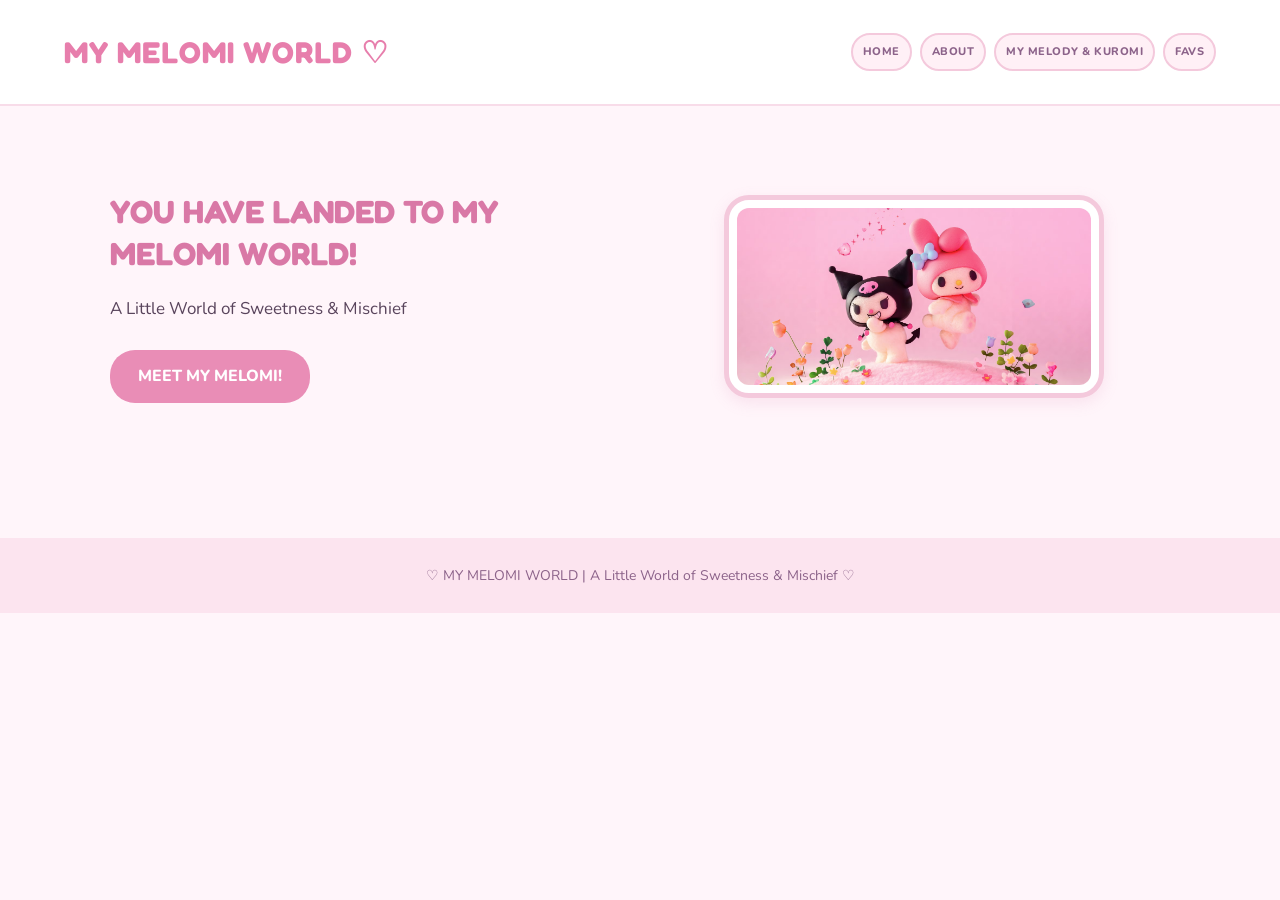
<file: index.html>
<!DOCTYPE html>
<html lang="en">
<head>
    <meta charset="UTF-8">
    <meta name="viewport" content="width=device-width, initial-scale=1.0">
    <title>HOME</title>
    <link rel="stylesheet" href="css/style.css">
</head>
<body>
    
    <header>
        <nav class="navbar">
            <h1 class="logo">MY MELOMI WORLD ♡</h1>

            <ul class="nav-links">
                <li><a href="index.html">HOME</a></li>
                <li><a href="about.html">ABOUT</a></li>
                <li><a href="characters.html">MY MELODY & KUROMI</a></li>
                <li><a href="favorites.html">FAVS</a></li>
            </ul>
        </nav>
    </header>

    <main>
        <section class="hero">
            <div class="hero-content">
                <h2>YOU HAVE LANDED TO MY MELOMI WORLD!</h2>
                <p>A Little World of Sweetness & Mischief</p>
                <a href="characters.html" class="hero-button">MEET MY MELOMI!</a>
            </div>

            <div class="hero-image">
                <img src="images/melomi.avif" alt="My Melody and Kuromi together">
            </div>
        </section>
    </main>


    <footer>
        <p>♡ MY MELOMI WORLD | A Little World of Sweetness & Mischief ♡</p>
    </footer>

</body>
</html>
</file>
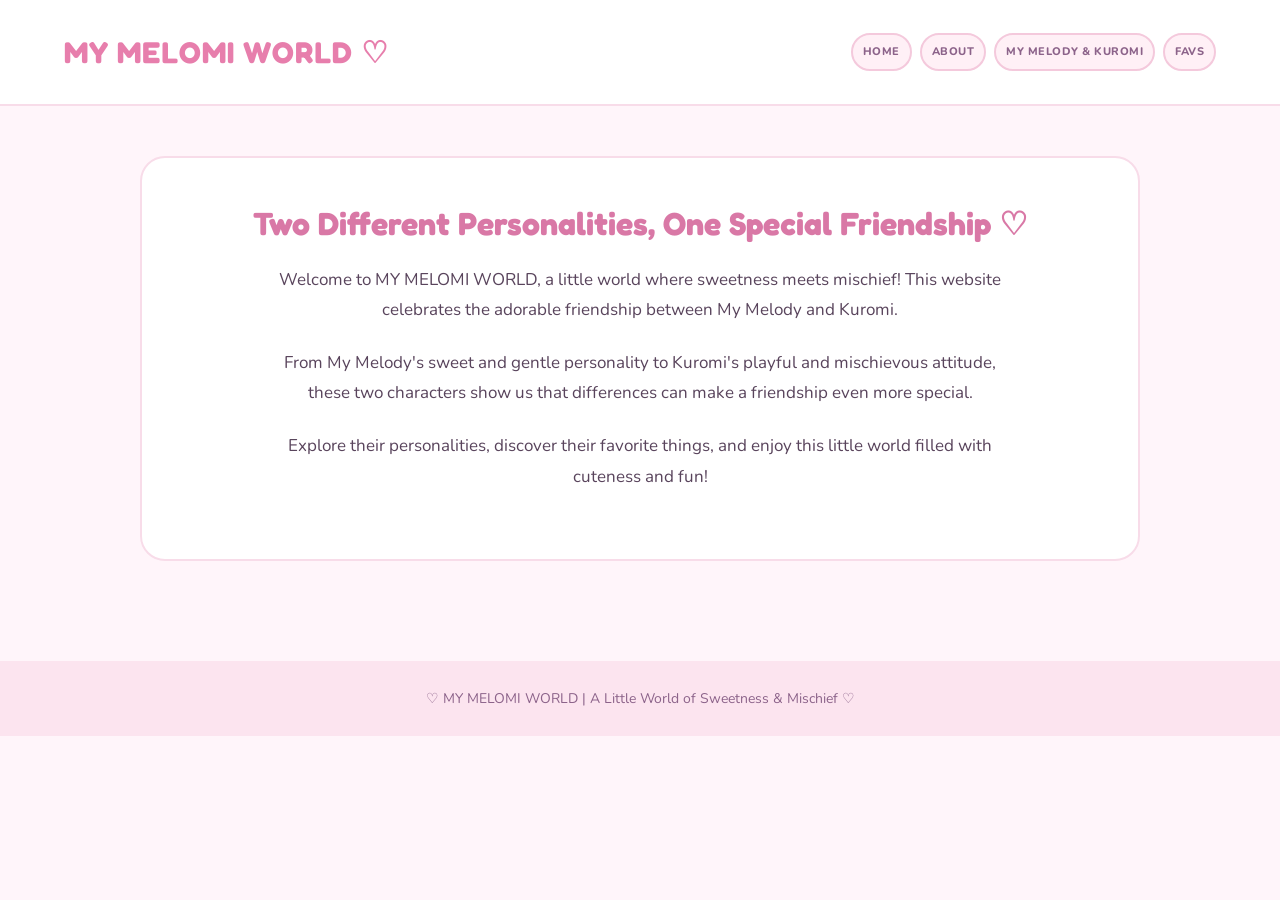
<file: about.html>
<!DOCTYPE html>
<html lang="en">
<head>
    <meta charset="UTF-8">
    <meta name="viewport" content="width=device-width, initial-scale=1.0">
    <title>ABOUT</title>
    <link rel="stylesheet" href="css/style.css">
</head>
<body>

    <header>
        <nav class="navbar">
            <h1 class="logo">MY MELOMI WORLD ♡</h1>

            <ul class="nav-links">
                <li><a href="index.html">HOME</a></li>
                <li><a href="about.html">ABOUT</a></li>
                <li><a href="characters.html">MY MELODY & KUROMI</a></li>
                <li><a href="favorites.html">FAVS</a></li>
            </ul>
        </nav>
    </header>

    <main>
        <section class="about">
            <h2>Two Different Personalities, One Special Friendship ♡</h2>

            <p>
                Welcome to MY MELOMI WORLD, a little world where sweetness meets
                mischief! This website celebrates the adorable friendship
                between My Melody and Kuromi.
            </p>

            <p>
                From My Melody's sweet and gentle personality to Kuromi's
                playful and mischievous attitude, these two characters show
                us that differences can make a friendship even more special.
            </p>

            <p>
                Explore their personalities, discover their favorite things,
                and enjoy this little world filled with cuteness and fun!
            </p>
        </section>
    </main>

    
    <footer>
        <p>♡ MY MELOMI WORLD | A Little World of Sweetness & Mischief ♡</p>
    </footer>

</body>
</html>
</file>
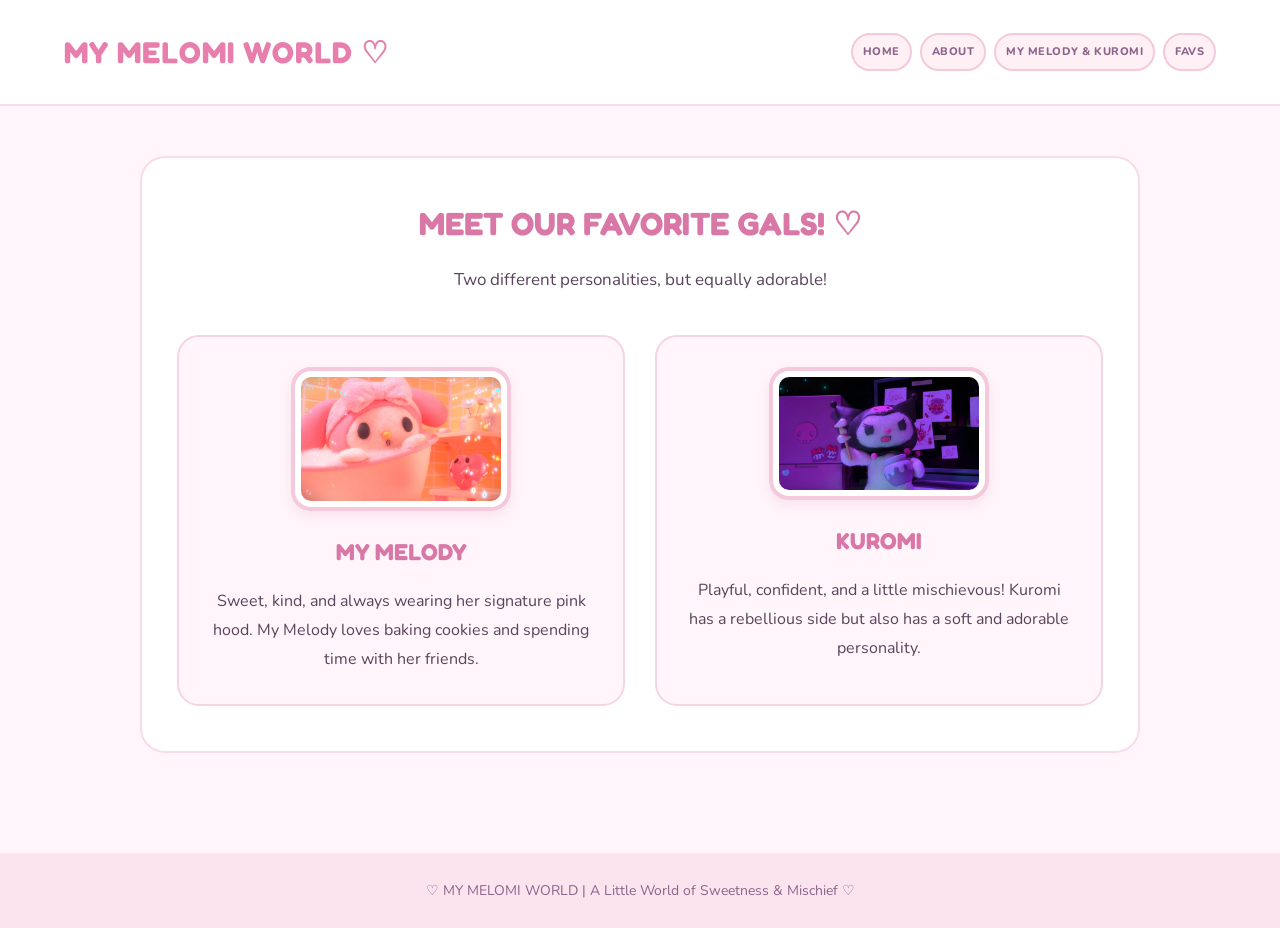
<file: characters.html>
<!DOCTYPE html>
<html lang="en">
<head>
    <meta charset="UTF-8">
    <meta name="viewport" content="width=device-width, initial-scale=1.0">
    <title>MY MELODY & KUROMI</title>
    <link rel="stylesheet" href="css/style.css">
</head>
<body>

    <header>
        <nav class="navbar">
            <h1 class="logo">MY MELOMI WORLD ♡</h1>

            <ul class="nav-links">
                <li><a href="index.html">HOME</a></li>
                <li><a href="about.html">ABOUT</a></li>
                <li><a href="characters.html">MY MELODY & KUROMI</a></li>
                <li><a href="favorites.html">FAVS</a></li>
            </ul>
        </nav>
    </header>

    <main>
        <section class="characters">
            <h2>MEET OUR FAVORITE GALS! ♡</h2>
            <p>Two different personalities, but equally adorable!</p>

            <div class="character-grid">

                <div class="character-card">
                    <img src="images/melody.webp" alt="My Melody">
                    <h3>MY MELODY</h3>
                    <p>
                        Sweet, kind, and always wearing her signature pink hood.
                        My Melody loves baking cookies and spending time with
                        her friends.
                    </p>
                </div>

                <div class="character-card">
                    <img src="images/kuromi.webp" alt="Kuromi">
                    <h3>KUROMI</h3>
                    <p>
                        Playful, confident, and a little mischievous!
                        Kuromi has a rebellious side but also has a soft
                        and adorable personality.
                    </p>
                </div>

            </div>
        </section>
    </main>

    
    <footer>
        <p>♡ MY MELOMI WORLD | A Little World of Sweetness & Mischief ♡</p>
    </footer>

</body>
</html>
</file>
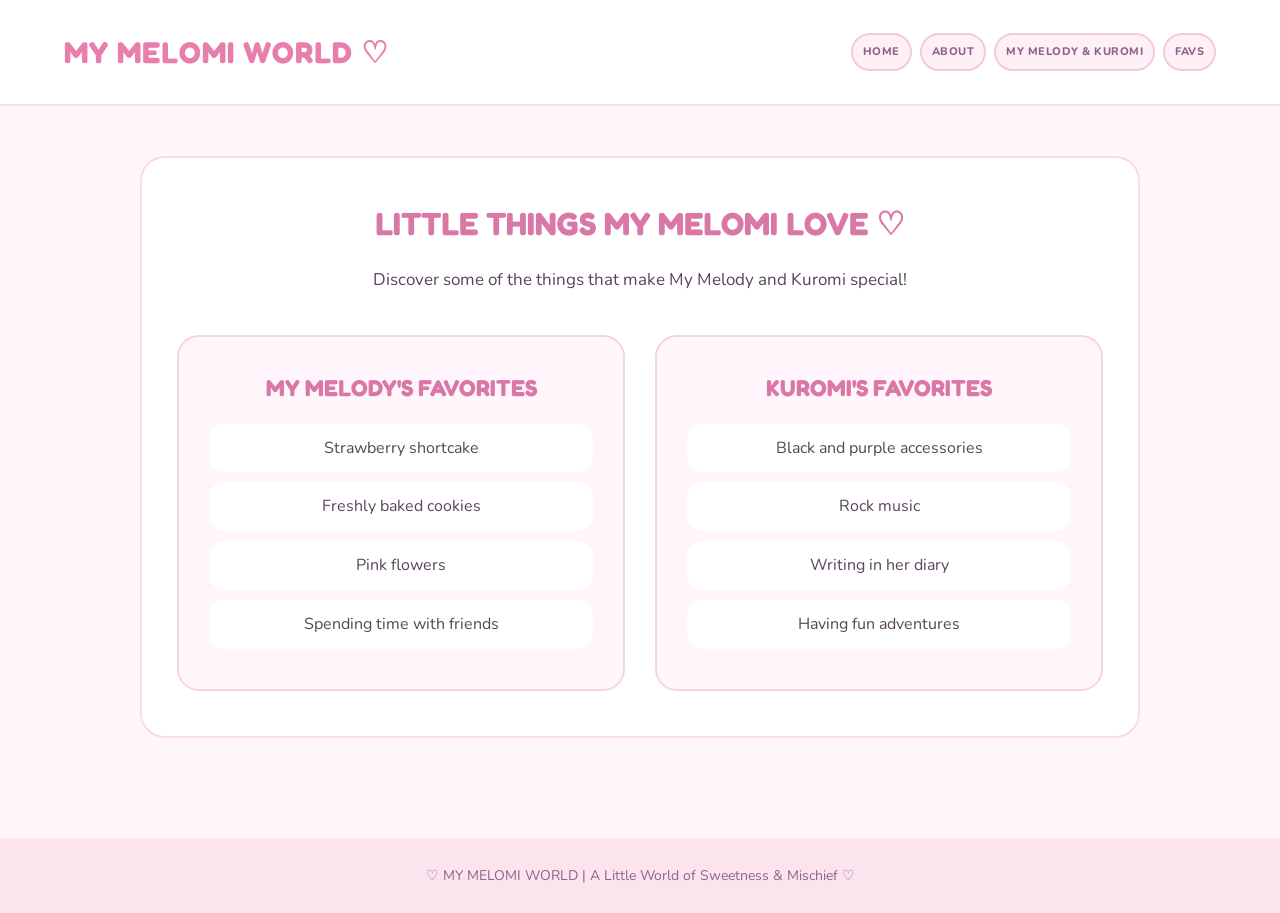
<file: favorites.html>
<!DOCTYPE html>
<html lang="en">
<head>
    <meta charset="UTF-8">
    <meta name="viewport" content="width=device-width, initial-scale=1.0">
    <title>FAVS</title>
    <link rel="stylesheet" href="css/style.css">
</head>
<body>

    <header>
        <nav class="navbar">
            <h1 class="logo">MY MELOMI WORLD ♡</h1>

            <ul class="nav-links">
                <li><a href="index.html">HOME</a></li>
                <li><a href="about.html">ABOUT</a></li>
                <li><a href="characters.html">MY MELODY & KUROMI</a></li>
                <li><a href="favorites.html">FAVS</a></li>
            </ul>
        </nav>
    </header>

    <main>
        <section class="favorites">
            <h2>LITTLE THINGS MY MELOMI LOVE ♡</h2>
            <p>Discover some of the things that make My Melody and Kuromi special!</p>

            <div class="favorites-grid">
                <div class="favorite-card">
                    <h3>MY MELODY'S FAVORITES</h3>
                    <ul>
                        <li>Strawberry shortcake</li>
                        <li>Freshly baked cookies</li>
                        <li>Pink flowers</li>
                        <li>Spending time with friends</li>
                    </ul>
                </div>

                <div class="favorite-card">
                    <h3>KUROMI'S FAVORITES</h3>
                    <ul>
                        <li>Black and purple accessories</li>
                        <li>Rock music</li>
                        <li>Writing in her diary</li>
                        <li>Having fun adventures</li>
                    </ul>
                </div>
            </div>
        </section>
    </main>


    <footer>
        <p>♡ MY MELOMI WORLD | A Little World of Sweetness & Mischief ♡</p>
    </footer>

</body>
</html>
</file>
<file: css/style.css>
@import url('https://fonts.googleapis.com/css2?family=Fredoka:wght@400;500;600;700&family=Nunito:wght@400;500;600;700;800&display=swap');

* {
    margin: 0;
    padding: 0;
    box-sizing: border-box;
}

body {
    font-family: 'Nunito', sans-serif;
    background-color: #fff5fa;
    color: #59445c;
    line-height: 1.8;
}

.navbar {
    display: flex;
    flex-direction: column;
    align-items: center;
    gap: 20px;
    padding: 25px 5%;
    background-color: #ffffff;
    border-bottom: 2px solid #f8dce9;
}

.logo {
    font-family: 'Fredoka', sans-serif;
    color: #e77eac;
    font-size: 36px;
    font-weight: 700;
    letter-spacing: 1px;
}

.nav-links {
    display: flex;
    flex-direction: row;
    justify-content: center;
    align-items: center;
    flex-wrap: wrap;
    gap: 12px;
    list-style: none;
}

.nav-links a {
    display: block;
    text-decoration: none;
    color: #8c638a;
    background-color: #fff0f6;
    border: 2px solid #f4c9dc;
    border-radius: 25px;
    padding: 9px 20px;
    font-size: 13px;
    font-weight: 800;
    letter-spacing: 1px;
    transition: all 0.3s ease;
}

.nav-links a:hover {
    background-color: #e98db6;
    color: #ffffff;
    border-color: #e98db6;
    transform: translateY(-3px);
}

main {
    width: 100%;
    padding: 50px 6%;
}

.hero {
    display: flex;
    flex-direction: column;
    align-items: center;
    justify-content: center;
    gap: 35px;
    max-width: 1100px;
    margin: 0 auto;
    padding: 35px 20px;
    text-align: center;
}

.hero-content h2,
.about h2,
.characters h2,
.favorites h2 {
    font-family: 'Fredoka', sans-serif;
    color: #d978a6;
    font-size: 32px;
    line-height: 1.3;
    margin-bottom: 20px;
}

.hero-content p,
.about p,
.characters > p,
.favorites > p {
    font-size: 17px;
    margin-bottom: 25px;
}

.hero-image img {
    display: block;
    width: 100%;
    max-width: 380px;
    height: auto;
    margin: 0 auto;
    border: 5px solid #f4c9dc;
    border-radius: 25px;
    padding: 8px;
    background-color: #ffffff;
    box-shadow: 0 5px 15px rgba(217, 120, 166, 0.15);
}

.hero-button {
    display: inline-block;
    background-color: #e98db6;
    color: #ffffff;
    text-decoration: none;
    padding: 12px 28px;
    border-radius: 25px;
    font-weight: 800;
    transition: all 0.3s ease;
}

.hero-button:hover {
    background-color: #c96c99;
    transform: translateY(-3px);
}

.about,
.characters,
.favorites {
    max-width: 1000px;
    margin: 0 auto;
    padding: 45px 35px;
    text-align: center;
    background-color: #ffffff;
    border: 2px solid #f8dce9;
    border-radius: 25px;
}

.about p {
    max-width: 750px;
    margin: 0 auto 22px;
}

.character-grid,
.favorites-grid {
    display: grid;
    grid-template-columns: 1fr;
    gap: 30px;
    margin-top: 40px;
}

.character-card,
.favorite-card {
    background-color: #fff5fa;
    border: 2px solid #f5d4e3;
    border-radius: 22px;
    padding: 30px;
}

.character-card img {
    display: block;
    width: 100%;
    max-width: 220px;
    height: auto;
    margin: 0 auto 20px;
    border: 4px solid #f4c9dc;
    border-radius: 20px;
    padding: 6px;
    background-color: #ffffff;
    box-shadow: 0 5px 12px rgba(217, 120, 166, 0.15);
}

.character-card h3,
.favorite-card h3 {
    font-family: 'Fredoka', sans-serif;
    color: #d978a6;
    font-size: 23px;
    margin-bottom: 15px;
}

.character-card p {
    font-size: 16px;
}

.favorite-card ul {
    list-style: none;
}

.favorite-card li {
    background-color: #ffffff;
    border-radius: 15px;
    padding: 10px;
    margin: 10px 0;
}

footer {
    margin-top: 50px;
    padding: 25px 15px;
    background-color: #fce4ef;
    color: #8c638a;
    text-align: center;
    font-size: 14px;
}

@media (max-width: 480px) {
    main {
        padding: 30px 4%;
    }

    .logo {
        font-size: 24px;
    }

    .navbar {
        gap: 15px;
        padding: 20px 10px;
    }

    .nav-links {
        gap: 4px;
        flex-wrap: nowrap;
    }

    .nav-links a {
        padding: 5px 7px;
        font-size: 9px;
        letter-spacing: 0;
        white-space: nowrap;
    }

    .about,
    .characters,
    .favorites {
        padding: 30px 18px;
    }

    .hero-content h2,
    .about h2,
    .characters h2,
    .favorites h2 {
        font-size: 26px;
    }

    .characters h2,
    .favorites h2 {
        font-size: 21px;
    }

    .characters > p,
    .favorites > p {
        font-size: 15px;
    }

    .character-card h3,
    .favorite-card h3 {
        font-size: 18px;
    }

    .character-card p,
    .favorite-card li {
        font-size: 14px;
    }
}

@media (min-width: 700px) {
    .character-grid,
    .favorites-grid {
        grid-template-columns: repeat(2, 1fr);
    }
}

@media (min-width: 1000px) {
    .navbar {
        flex-direction: row;
        justify-content: space-between;
        gap: 15px;
    }

    .logo {
        font-size: 30px;
        white-space: nowrap;
        flex-shrink: 0;
    }

    .nav-links {
        flex-wrap: nowrap;
        gap: 8px;
    }

    .nav-links a {
        padding: 7px 10px;
        font-size: 11px;
        letter-spacing: 0.5px;
        white-space: nowrap;
    }

    .hero {
        flex-direction: row;
        text-align: left;
    }

    .hero-content,
    .hero-image {
        flex: 1;
    }
}

@media (prefers-reduced-motion: reduce) {
    *,
    *::before,
    *::after {
        scroll-behavior: auto !important;
        transition-duration: 0.01ms !important;
        animation-duration: 0.01ms !important;
        animation-iteration-count: 1 !important;
    }
}
</file>
